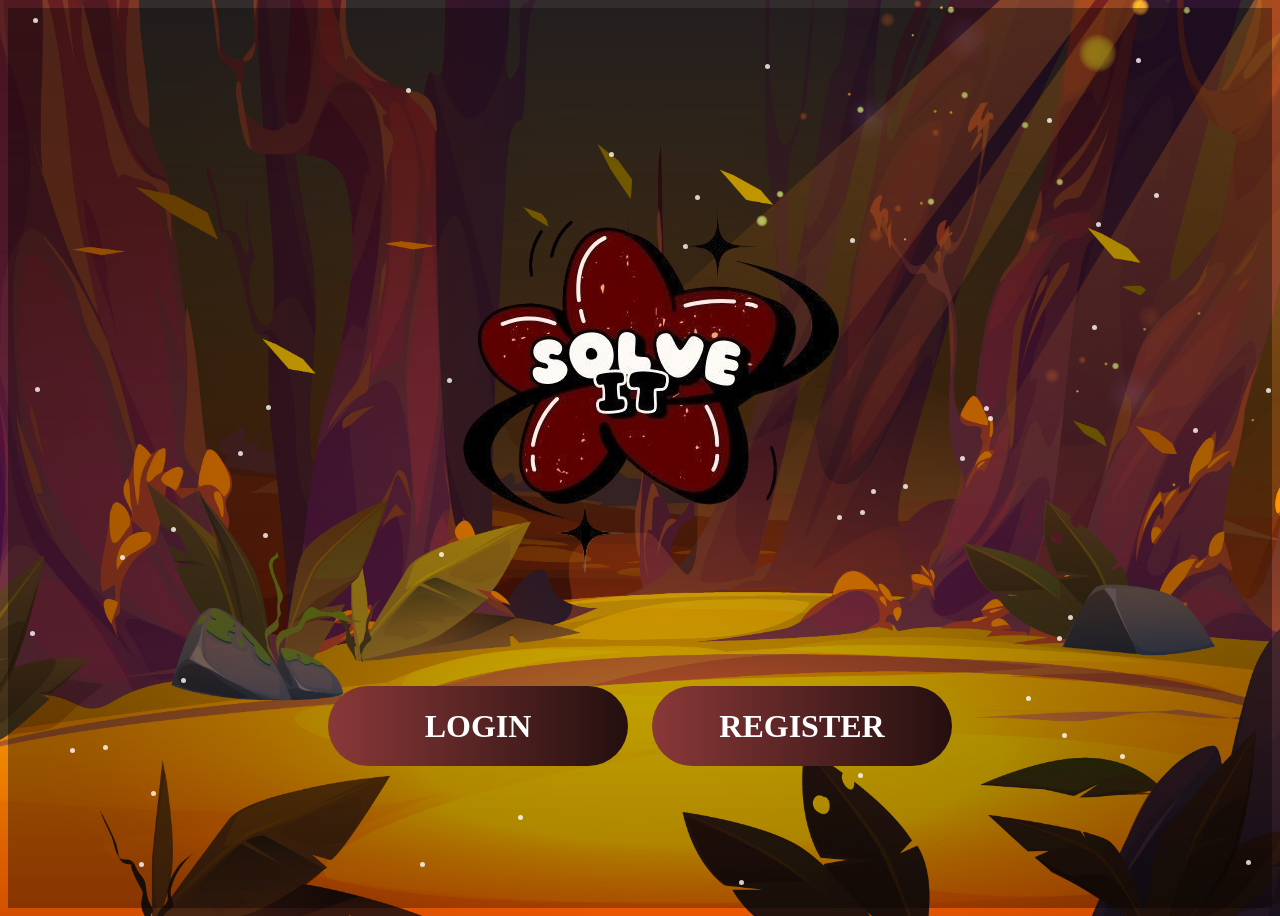
<file: index.html>
<!DOCTYPE html>
<html lang="en">
  <head>
    <meta charset="UTF-8">
    <meta name="viewport" content="width=device-width, initial-scale=1.0">
    <title>Home</title>
    <link rel="stylesheet" href="index.css">
  </head>
  <body>
    <audio autoplay loop>
        <source src="sound/sound music.mp3" type="audio/mp3">
    </audio>
     <div class="center-center full">
        <div class="mt-4">
            <img src="images/My Logo.png">
        </div>
      <div class="card-small">
        <a href="login.html">
            <input class="mt-4 btn01" type="button" value="LOGIN" >
        </a>
        <a href="registration.html">
            <input class="mt-2 btn01" type="button" value="REGISTER">
        </a>
      </div>
    </div>

    <div class="stars"></div>

    <script>
        // JavaScript to generate stars dynamically
        document.addEventListener("DOMContentLoaded", function() {
            const starContainer = document.querySelector(".stars");
            for (let i = 0; i < 50; i++) {
                let star = document.createElement("div");
                star.className = "star";
                star.style.top = Math.random() * 100 + "vh";
                star.style.left = Math.random() * 100 + "vw";
                star.style.animationDuration = (Math.random() * 3 + 2) + "s";
                starContainer.appendChild(star);
            }
        });
    </script>

  </body>
</html>
</file>
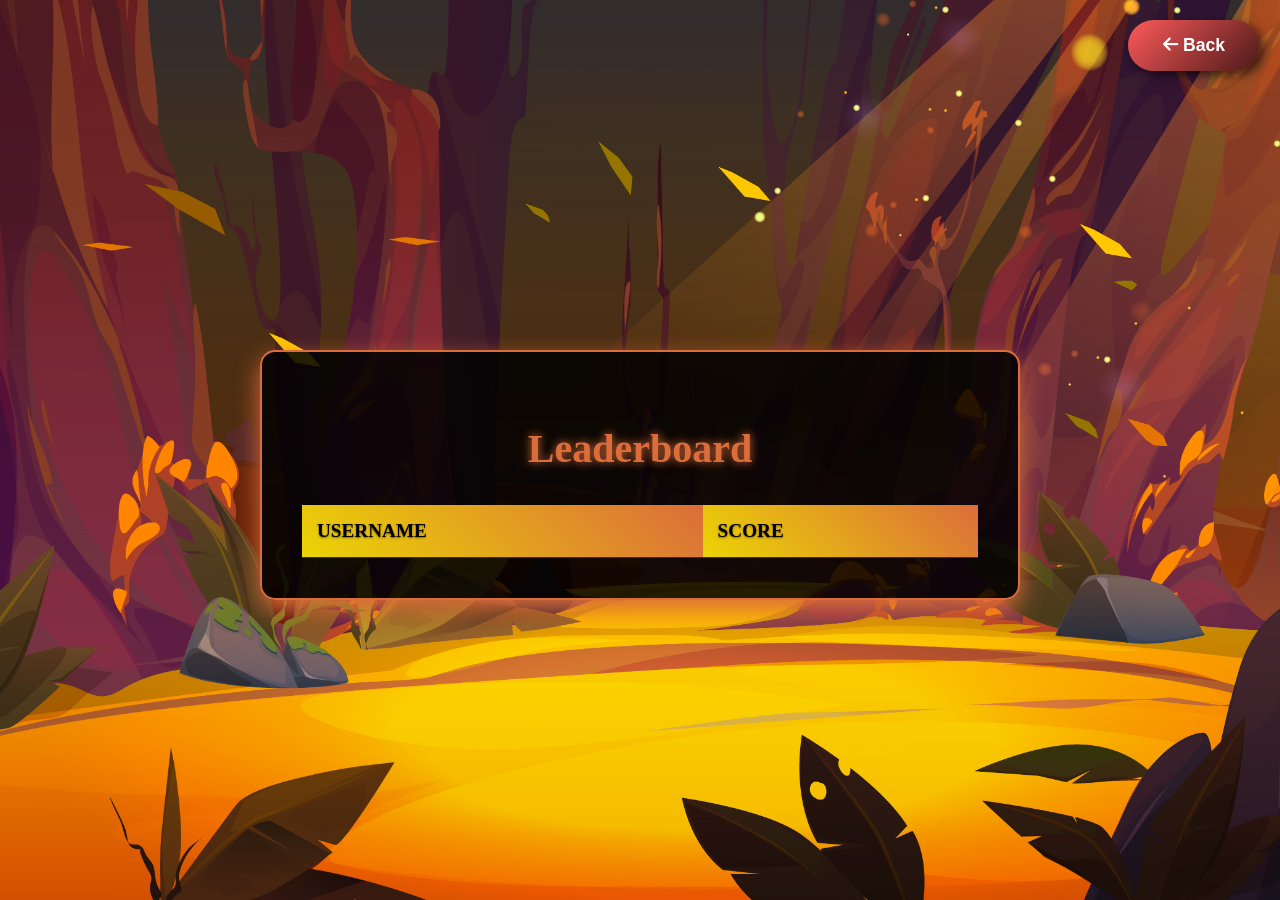
<file: leaderboard.html>
<!DOCTYPE html>
<html lang="en">
<head>
    <meta charset="UTF-8">
    <meta name="viewport" content="width=device-width, initial-scale=1.0">
    <title>Leaderboard</title>
    <link rel="stylesheet" href="leaderboard.css">
    <link href="https://cdnjs.cloudflare.com/ajax/libs/font-awesome/6.0.0-beta3/css/all.min.css" rel="stylesheet">
</head>
<body>
    <audio autoplay loop>
        <source src="sound/sound music.mp3" type="audio/mp3">
    </audio>
    
    <div class="top-right-button">
        <a href="start.html">
            <button class="back-button"><i class="fas fa-arrow-left"></i> Back</button>
        </a>
    </div>

    <div class="containerl">
        <div class="leader-container">
            <div class="leaderboard-header">
                <h2>Leaderboard</h2>
            </div>
            <div class="leaderboard-table">
                <table id="leaderboard-table">
                    <thead>
                        <tr>
                            <th>Username</th>
                            <th>Score</th>
                        </tr>
                    </thead>
                    <tbody>

                    </tbody>
                </table>
            </div>
        </div>
    </div>
    <script src="leaderboard.js"></script>
</body>
</html>
</file>
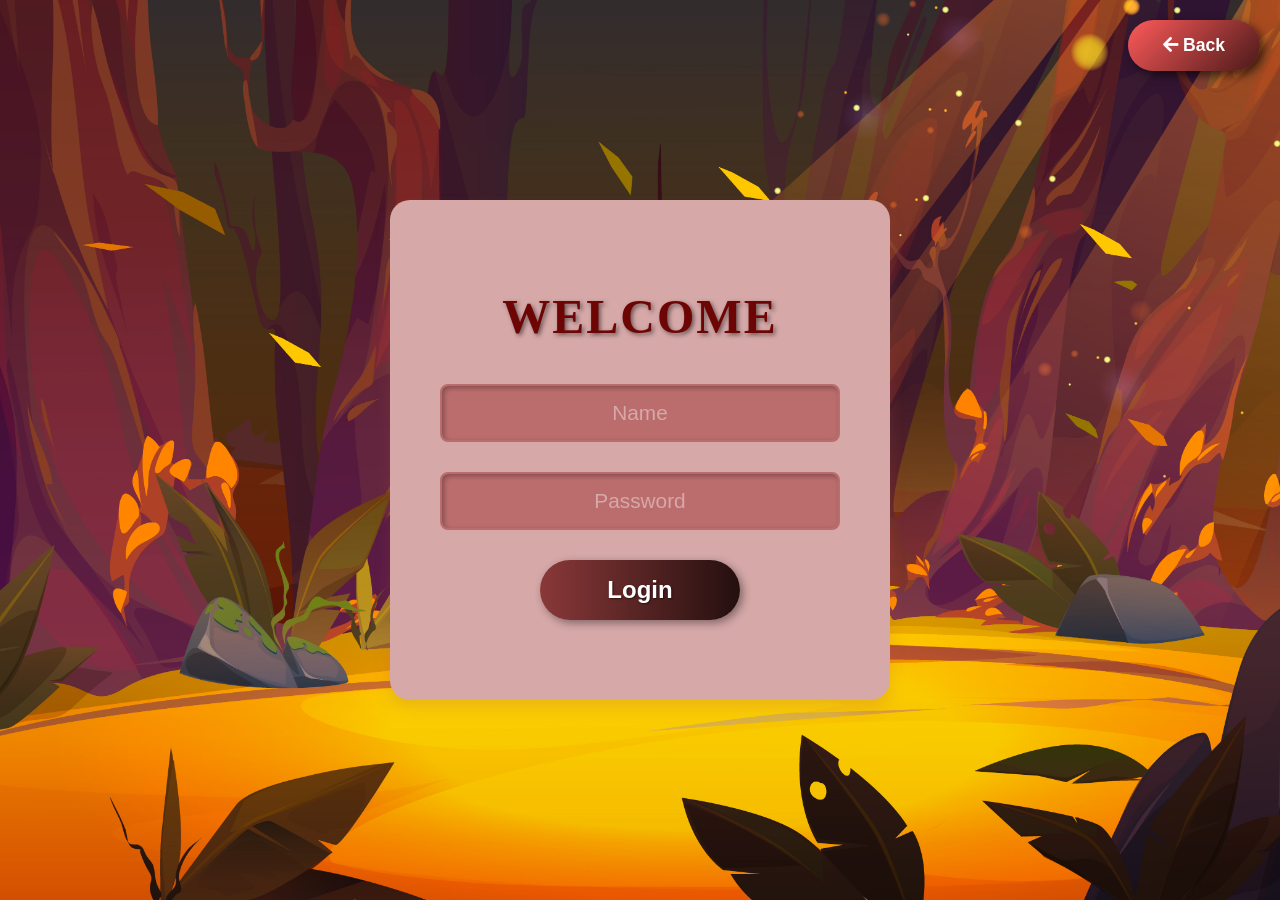
<file: login.html>
<!DOCTYPE html>
<html lang="en">
<head>
    <meta charset="UTF-8">
    <meta name="viewport" content="width=device-width, initial-scale=1.0">
    <title>Login</title>
    <link rel="stylesheet" href="login.css"> </head>
    <link rel="stylesheet" href="https://cdnjs.cloudflare.com/ajax/libs/font-awesome/5.15.3/css/all.min.css">
<body>
    <audio autoplay loop>
        <source src="sound/sound music.mp3" type="audio/mp3">
    </audio>
    
    <div class="top-right-button">
        <a href="index.html">
            <button class="back-button"><i class="fas fa-arrow-left"></i> Back</button>
        </a>
    </div>
    <div class="container">
        <div class="login-form">
            <h2>WELCOME</h2>
            <form action="login.php" method="post">
                <div class="form-group">
                    <input type="text" id="username" name="username" required placeholder="Name">
                </div>
                <div class="form-group">
                    <input type="password" id="password" name="password" required placeholder="Password">
                </div>
                <div class="form-group">
                    <button type="submit">Login</button>
                </div>
            </form>
        </div>
    </div>
    
</body>
</html>
</file>
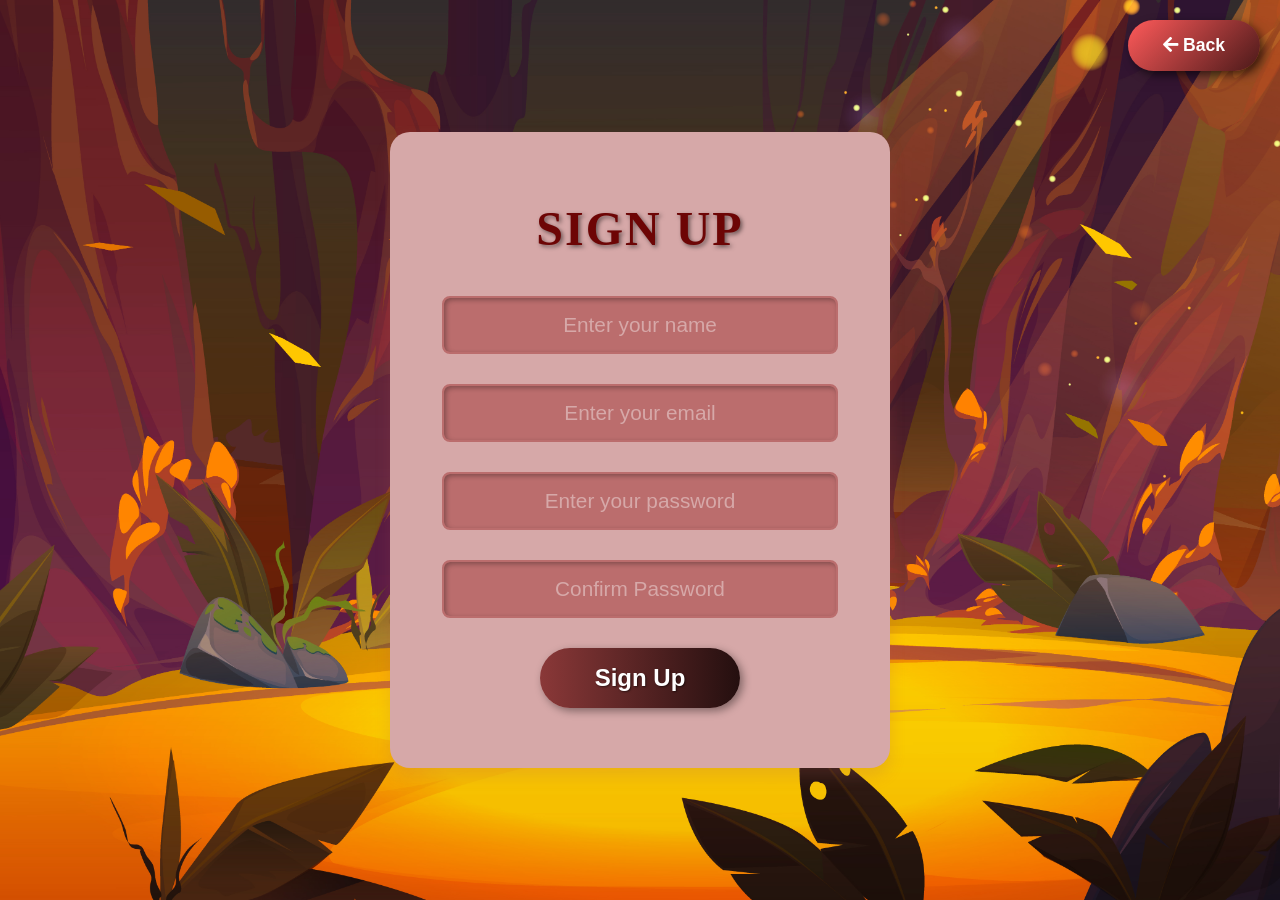
<file: registration.html>
<!DOCTYPE html>
<html lang="en">
<head>
    <meta charset="UTF-8">
    <meta name="viewport" content="width=device-width, initial-scale=1.0">
    <title>Sign up</title>
    <link rel="stylesheet" href="registration.css">
    <link rel="stylesheet" href="https://cdnjs.cloudflare.com/ajax/libs/font-awesome/5.15.3/css/all.min.css">
</head>
  <body>
    <audio autoplay loop>
        <source src="sound/sound music.mp3" type="audio/mp3">
    </audio>
    <div class="top-right-button">
        <a href="index.html">
            <button class="back-button"><i class="fas fa-arrow-left"></i> Back</button>
        </a>
    </div>

    <div class="container">
        <div class="signup-form">
            <h2>SIGN UP</h2>

            <form action="registration.php" method="post">
                <div class="form-group">
                    <input type="text" id="username" name="username" required placeholder="Enter your name">
                </div>
                <div class="form-group">
                    <input type="email" id="email" name="email" required placeholder="Enter your email">
                </div>
                <div class="form-group">
                    <input type="password" id="password" name="password" required placeholder="Enter your password">
                </div>
                <div class="form-group">
                    <input type="password" id="confirm-password" name="confirm-password" required placeholder="Confirm Password">
                </div>
                <div class="form-group">
                    <button type="submit">Sign Up</button>
                </div>
            </form>
        </div>
    </div>
  </body>
</html>
</file>
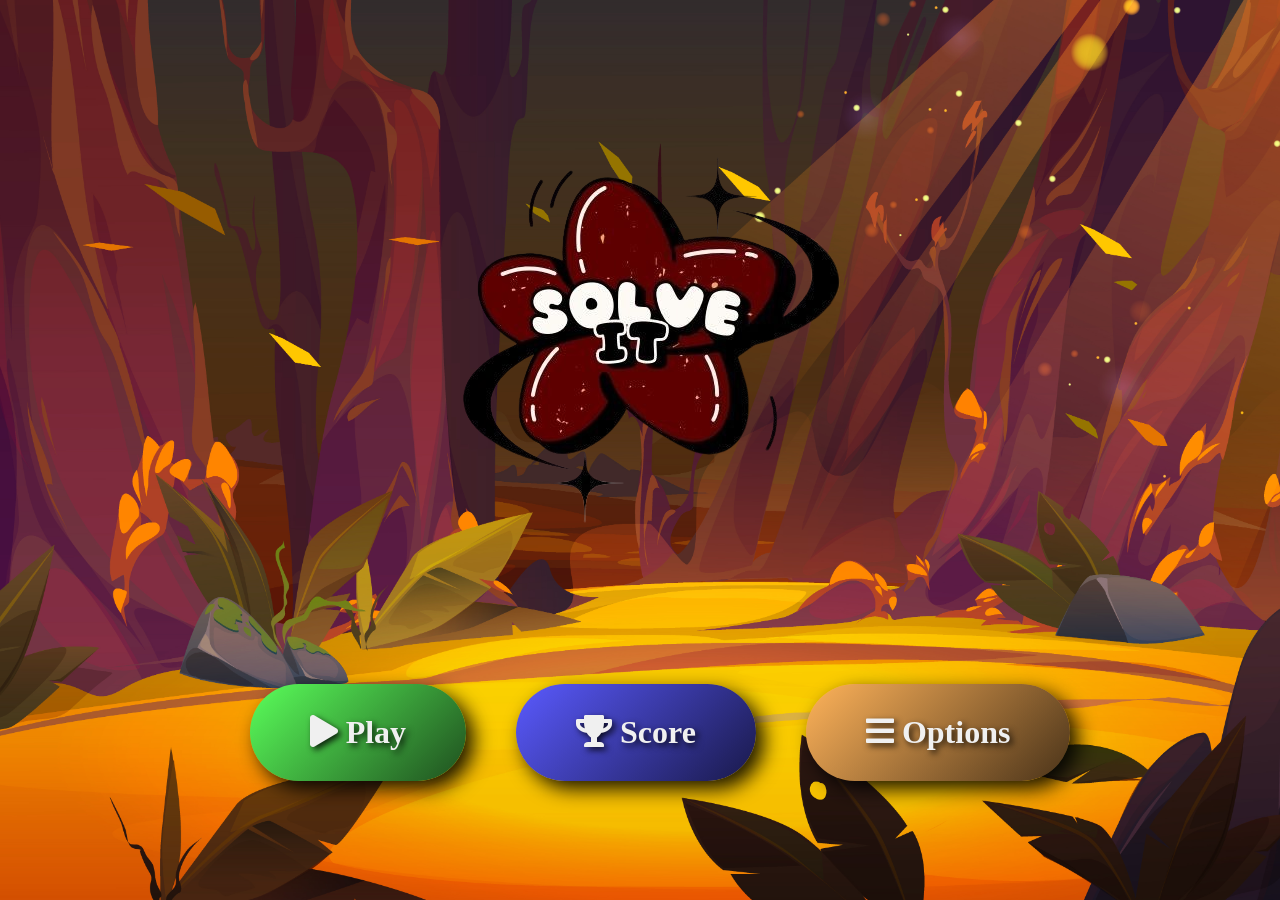
<file: start.html>
<!DOCTYPE html>
<html lang="en">
<head>
    <meta charset="UTF-8">
    <meta name="viewport" content="width=device-width, initial-scale=1.0">
    <title>Game Main Menu</title>
    <link rel="stylesheet" href="start.css">
    <link rel="stylesheet" href="https://cdnjs.cloudflare.com/ajax/libs/font-awesome/5.15.3/css/all.min.css">
 
</head>
<body>
    <audio autoplay loop>
        <source src="sound/sound music.mp3" type="audio/mp3">
    </audio>
    
    <div class="main-container">
        <div class="logo-container">
            <img src="images/My Logo.png" alt="Game Logo" class="game-logo">
        </div>
        <div class="menu-buttons">
            <a href="play.php" class="menu-button play-button"><i class="fas fa-play"></i> Play</a>
            <a href="leaderboard.html" class="menu-button score-button"><i class="fas fa-trophy"></i> Score</a>
            <a href="menu.html" class="menu-button options-button"><i class="fas fa-bars"></i> Options</a>
        </div>
    </div>

</body>
</html>
</file>
<file: index.css>
/* Body Styling with Animated Background */
body {
    background-image: url('images/2302.w026.n002.3216B.p1.3216.jpg');
    background-size: cover;
    background-position: center;
    background-repeat: no-repeat;
    display: flex;
    justify-content: center;
    align-items: center;
    flex-direction: column;
    height: 100vh;
    overflow: hidden;
    position: relative;
    animation: backgroundFloat 10s infinite alternate ease-in-out;
}

/* Animated Background Overlay */
body::before {
    content: "";
    position: absolute;
    top: 0;
    left: 0;
    width: 100%;
    height: 100%;
    background: radial-gradient(circle, rgba(0, 0, 0, 0.3) 10%, rgba(0, 0, 0, 0.6) 80%);
    opacity: 0.6;
    animation: backgroundMove 12s infinite alternate ease-in-out;
    z-index: -1;
}

/* Background Floating Animation */
@keyframes backgroundFloat {
    0% {
        transform: translateY(0);
    }
    50% {
        transform: translateY(-10px);
    }
    100% {
        transform: translateY(0);
    }
}

/* Background Light Shifting Animation */
@keyframes backgroundMove {
    0% {
        transform: scale(1.1);
        filter: brightness(1);
    }
    50% {
        transform: scale(1);
        filter: brightness(1.2);
    }
    100% {
        transform: scale(1.1);
        filter: brightness(1);
    }
}

/* Glowing Stars Animation */
@keyframes twinkle {
    0% {
        opacity: 0;
        transform: scale(0.5);
    }
    50% {
        opacity: 1;
        transform: scale(1);
    }
    100% {
        opacity: 0;
        transform: scale(0.5);
    }
}

/* Stars Overlay */
.stars {
    position: absolute;
    width: 100%;
    height: 100%;
    top: 0;
    left: 0;
    pointer-events: none;
    z-index: -1;
}

.star {
    position: absolute;
    background: rgba(255, 255, 255, 0.8);
    width: 5px;
    height: 5px;
    border-radius: 50%;
    animation: twinkle 3s infinite alternate ease-in-out;
}

/* Centering Content */
.full {
    width: 100%;
    height: 100vh;
    display: flex;
    flex-direction: column;
    justify-content: center;
    align-items: center;
    animation: fadeIn 1s ease-in-out;
}

.center-center {
    display: flex;
    flex-direction: column;
    justify-content: center;
    align-items: center;
    animation: slideIn 1.5s ease-out;
}

/* Button Styling */
.card-small {
    display: flex;
    flex-direction: row;
    gap: 1.5rem;
    margin-top: 2rem;
    animation: scaleUp 1s ease-in-out;
}

.btn01 {
    background: linear-gradient(to right, #8A3838, #240F0F);
    color: white;
    border: none;
    border-radius: 50px;
    padding: 1rem 2rem;
    font-size: 2rem;
    font-family: cursive;
    font-weight: bold;
    cursor: pointer;
    height: 80px;
    width: 300px;
    transition: background-color 0.3s, transform 0.2s;
    animation: pulse 2s infinite ease-in-out, bounceIn 1.2s ease-out;
}

.btn01:hover {
    background: linear-gradient(to right, #6A2828, #180909);
    transform: scale(1.05);
}

/* Logo Styling */
img {
    max-width: 500px;
    height: auto;
    transition: transform 0.3s ease-in-out;
    animation: rotateIn 1.5s ease-in-out;
}

img:hover {
    transform: scale(1.1);
}

/* Remove Link Decoration */
a {
    text-decoration: none;
    display: block;
}

/* Animations */
@keyframes fadeIn {
    from {
        opacity: 0;
    }
    to {
        opacity: 1;
    }
}

@keyframes slideIn {
    from {
        transform: translateY(50px);
        opacity: 0;
    }
    to {
        transform: translateY(0);
        opacity: 1;
    }
}

@keyframes scaleUp {
    from {
        transform: scale(0.8);
        opacity: 0;
    }
    to {
        transform: scale(1);
        opacity: 1;
    }
}

@keyframes pulse {
    0% {
        transform: scale(1);
    }
    50% {
        transform: scale(1.05);
    }
    100% {
        transform: scale(1);
    }
}

/* Rotate In Animation */
@keyframes rotateIn {
    from {
        transform: rotate(-15deg) scale(0.8);
        opacity: 0;
    }
    to {
        transform: rotate(0deg) scale(1);
        opacity: 1;
    }
}

/* Bounce In Animation */
@keyframes bounceIn {
    0% {
        transform: scale(0.8);
        opacity: 0;
    }
    60% {
        transform: scale(1.1);
        opacity: 1;
    }
    100% {
        transform: scale(1);
    }
}
</file>
<file: leaderboard.css>
body {
    background-image: url('images/2302.w026.n002.3216B.p1.3216.jpg');
    background-size: cover;
    background-position: center;
    background-repeat: no-repeat;
    display: flex;
    justify-content: center;
    align-items: center;
    flex-direction: column;
    height: 100vh;
    color: #e0e0e0;
    font-family: 'Press Start 2P', cursive;
    margin: 0;
    padding: 0;
    overflow-x: hidden;
}

.top-right-button {
    position: absolute;
    top: 20px;
    right: 20px;
}

.top-right-button button {
    background: linear-gradient(135deg, #ff5a5a, #4a1919);
    color: #ffffff;
    border: none;
    border-radius: 50px;
    padding: 15px 35px;
    font-size: 1.1rem;
    font-weight: bold;
    cursor: pointer;
    transition: background-color 0.3s, transform 0.3s ease, box-shadow 0.3s;
    box-shadow: 4px 4px 10px rgba(0, 0, 0, 0.6);
}

.top-right-button button:hover {
    background: linear-gradient(135deg, #ff3a3a, #360e0e);
    transform: translateY(-4px) scale(1.05);
    box-shadow: 6px 6px 14px rgba(0, 0, 0, 0.8);
}


.containerl {
    width: 90%;
    max-width: 800px;
    margin-top: 50px;
    padding: 20px;
    box-sizing: border-box;
}

.leader-container {
    background: rgba(0, 0, 0, 0.85);
    border-radius: 15px;
    padding: 40px;
    box-shadow: 0 10px 25px #db6d3a;
    border: 2px solid #db6d3a;
    animation: gameContainerEntrance 1s ease-out;
}

@keyframes gameContainerEntrance {
    0% { opacity: 0; transform: translateY(50px); }
    60% { transform: translateY(-10px); }
    100% { opacity: 1; transform: translateY(0); }
}

.leaderboard-header {
    text-align: center;
    margin-bottom: 30px;
}

.leaderboard-header h2 {
    font-size: 2.5rem;
    color: #db6d3a;
    text-shadow: 0 0 10px #db6d3a;
    animation: gameTitlePulse 2s ease-in-out infinite alternate;
}

@keyframes gameTitlePulse {
    0% { transform: scale(1); }
    100% { transform: scale(1.05); }
}

.leaderboard-table {
    overflow-x: auto;
}

table {
    width: 100%;
    border-collapse: collapse;
    text-align: left;
}

th, td {
    padding: 15px;
    border-bottom: 1px solid #333;
    color: white;
}

th {
    background: linear-gradient(45deg, #ebd405, #db6d3a);
    color: black;
    text-transform: uppercase;
    font-size: 1.2rem;
    text-shadow: 0 1px 2px rgba(0, 0, 0, 0.5);
}

tr {
    animation: gameTableRowSlideIn 1s ease-out forwards;
    opacity: 0;
    transform: translateX(-50px);
}

@keyframes gameTableRowSlideIn {
    to { opacity: 1; transform: translateX(0); }
}

tr:nth-child(even) {
    background-color: rgba(0, 0, 0, 0.7);
}

tr:hover {
    background-color: rgba(0, 0, 0, 0.9);
    transform: translateY(-3px);
    transition: transform 0.3s ease;
}

@media (max-width: 600px) {
    th, td {
        padding: 10px;
        font-size: 0.9rem;
    }

    .leaderboard-header h2 {
        font-size: 2rem;
    }
}
</file>
<file: login.css>
body {
    background-image: url('images/2302.w026.n002.3216B.p1.3216.jpg');
    background-size: cover;
    background-position: center;
    background-repeat: no-repeat;
    display: flex;
    justify-content: center;
    align-items: center;
    flex-direction: column;
    height: 100vh;
    margin: 0;
    padding: 0;
}

.container {
    width: 90vw;
    max-width: 500px;
    padding: 50px;
    background-color: #D6A8A8;
    border-radius: 20px;
    box-shadow: 0 8px 16px rgba(174, 88, 88, 0.2);
    box-sizing: border-box;
}

.login-form h2 {
    font-family: cursive;
    text-align: center;
    margin-bottom: 40px;
    font-size: 3em;
    color: #6D0505;
    text-shadow: 2px 2px 4px rgba(0, 0, 0, 0.5); 
    letter-spacing: 2px; 
}

.form-group {
    margin-bottom: 30px;
    text-align: center;
    width: 100%;
}

.form-group input {
    width: 100%;
    padding: 15px;
    font-size: 1.3em;
    border: 2px solid #BB6D6D;
    border-radius: 8px;
    box-sizing: border-box;
    background-color: #BB6D6D;
    color: #490917;
    box-shadow: inset 2px 2px 5px rgba(0, 0, 0, 0.3); 
}

.form-group input::placeholder {
    color: #D6A8A8;
    text-align: center;
}

.form-group button {
    background: linear-gradient(to right, #8A3838, #240F0F);
    color: white;
    border: none;
    border-radius: 50px;
    padding: 1rem 2rem;
    font-size: 1.5rem;
    font-weight: bold;
    font-family: 'Segoe UI', Tahoma, Geneva, Verdana, sans-serif;
    cursor: pointer;
    height: 60px;
    width: 200px;
    transition: transform 0.2s, box-shadow 0.2s; 
    display: inline-flex;
    justify-content: center;
    align-items: center;
    margin: 0 auto;
    text-shadow: 1px 1px 2px rgba(0, 0, 0, 0.5);
    box-shadow: 3px 3px 8px rgba(0, 0, 0, 0.4); 
}

.form-group button:hover {
    background: linear-gradient(to right, #8A3838, #240F0F);
    transform: translateY(-3px); 
    box-shadow: 5px 5px 10px rgba(0, 0, 0, 0.5); 
}

.top-right-button {
    position: absolute;
    top: 20px;
    right: 20px;
}

.top-right-button button {
    background: linear-gradient(135deg, #ff5a5a, #4a1919);
    color: #ffffff;
    border: none;
    border-radius: 50px;
    padding: 15px 35px;
    font-size: 1.1rem;
    font-weight: bold;
    cursor: pointer;
    transition: background-color 0.3s, transform 0.3s ease, box-shadow 0.3s;
    box-shadow: 4px 4px 10px rgba(0, 0, 0, 0.6);
}

.top-right-button button:hover {
    background: linear-gradient(135deg, #ff3a3a, #360e0e);
    transform: translateY(-4px) scale(1.05);
    box-shadow: 6px 6px 14px rgba(0, 0, 0, 0.8);
}

a {
    text-decoration: none;
    color: inherit;
}
</file>
<file: registration.css>
body {
    background-image: url('images/2302.w026.n002.3216B.p1.3216.jpg');
    background-size: cover;
    background-position: center;
    background-repeat: no-repeat;
    display: flex;
    justify-content: center;
    align-items: center;
    flex-direction: column;
    height: 100vh;
    margin: 0;
    padding: 0;
}

.container {
    width: 90vw;
    max-width: 500px;
    padding: 30px;
    background-color: #D6A8A8;
    border-radius: 20px;
    box-shadow: 0 8px 16px rgba(174, 88, 88, 0.2);
    box-sizing: border-box;
}

.signup-form h2 {
    font-family: cursive;
    text-align: center;
    margin-bottom: 40px;
    font-size: 3em;
    color: #6D0505;
    text-shadow: 2px 2px 4px rgba(0, 0, 0, 0.5); 
    letter-spacing: 2px; 
}

.form-group {
    margin-bottom: 30px;
    text-align: center;
    width: 100%;
}

.form-group input {
    width: 90%;
    padding: 15px;
    font-size: 1.3em;
    border: 2px solid #BB6D6D;
    border-radius: 8px;
    box-sizing: border-box;
    background-color: #BB6D6D;
    color: #490917;
    box-shadow: inset 2px 2px 5px rgba(0, 0, 0, 0.3); 
}

.form-group input::placeholder {
    color: #D6A8A8;
    text-align: center;
}

.form-group button {
    background: linear-gradient(to right, #8A3838, #240F0F);
    color: white;
    border: none;
    border-radius: 50px;
    padding: 1rem 2rem;
    font-size: 1.5rem;
    font-weight: bold;
    font-family: 'Segoe UI', Tahoma, Geneva, Verdana, sans-serif;
    cursor: pointer;
    height: 60px;
    width: 200px;
    transition: transform 0.2s, box-shadow 0.2s; 
    display: inline-flex;
    justify-content: center;
    align-items: center;
    margin: 0 auto;
    text-shadow: 1px 1px 2px rgba(0, 0, 0, 0.5);
    box-shadow: 3px 3px 8px rgba(0, 0, 0, 0.4); 
}

.form-group button:hover {
    background: linear-gradient(to right, #8A3838, #240F0F);
    transform: translateY(-3px); 
    box-shadow: 5px 5px 10px rgba(0, 0, 0, 0.5); 
}

.top-right-button {
    position: absolute;
    top: 20px;
    right: 20px;
}

.top-right-button button {
    background: linear-gradient(135deg, #ff5a5a, #4a1919);
    color: #ffffff;
    border: none;
    border-radius: 50px;
    padding: 15px 35px;
    font-size: 1.1rem;
    font-weight: bold;
    cursor: pointer;
    transition: background-color 0.3s, transform 0.3s ease, box-shadow 0.3s;
    box-shadow: 4px 4px 10px rgba(0, 0, 0, 0.6);
}

.top-right-button button:hover {
    background: linear-gradient(135deg, #ff3a3a, #360e0e);
    transform: translateY(-4px) scale(1.05);
    box-shadow: 6px 6px 14px rgba(0, 0, 0, 0.8);
}

a {
    text-decoration: none;
    color: inherit;
}
</file>
<file: start.css>
body {
    background-image: url('images/2302.w026.n002.3216B.p1.3216.jpg');
    background-size: cover;
    background-position: center;
    background-repeat: no-repeat;
    background-color: #0b0b0b;
    color: #e0e0e0;
    font-family: cursive;
    display: flex;
    flex-direction: column;
    justify-content: center;
    align-items: center;
    height: 100vh;
    margin: 0;
    padding: 0;
    overflow: hidden;
}

.logo-container {
    text-align: center;
    margin-bottom: 60px;
    animation: fadeInUp 1s ease-out; /* Add fadeInUp animation */
}

.game-logo {
    max-width: 500px;
    height: auto;
    animation: pulse 1.5s infinite; /* Add pulse animation */
}

.menu-buttons {
    display: flex;
    flex-direction: row;
    gap: 50px;
    justify-content: center;
    align-items: center;
    flex-wrap: wrap;
    width: 100%;
    padding: 20px;
}

.menu-button {
    background: linear-gradient(135deg, #ff5a5a, #4a1919);
    color: #f0f0f0;
    border-radius: 80px;
    padding: 30px 60px;
    font-size: 2rem;
    font-weight: bold;
    text-decoration: none;
    transition: transform 0.3s ease, box-shadow 0.3s ease, filter 0.3s;
    box-shadow: 8px 8px 20px rgba(0, 0, 0, 0.9);
    text-shadow: 3px 3px 6px rgba(0, 0, 0, 0.8);
    filter: brightness(1);
    text-align: center;
    animation: fadeInUp 1s ease-out; /* Add fadeInUp animation */
}

.menu-button:nth-child(1) {
    animation-delay: 0.2s; /* Stagger animation delays */
}

.menu-button:nth-child(2) {
    animation-delay: 0.4s;
}

.menu-button:nth-child(3) {
    animation-delay: 0.6s;
}

.menu-button:hover {
    background: linear-gradient(135deg, #ff3a3a, #360e0e);
    transform: translateY(-8px) scale(1.1);
    box-shadow: 10px 10px 25px rgba(0, 0, 0, 1);
    filter: brightness(1.2);
}

.play-button {
    background: linear-gradient(135deg, #5aff5a, #1f4f1f);
}

.play-button:hover {
    background: linear-gradient(135deg, #3aff3a, #183618);
}

.score-button {
    background: linear-gradient(135deg, #5a5aff, #19194a);
}

.score-button:hover {
    background: linear-gradient(135deg, #3a3aff, #131331);
}

.options-button {
    background: linear-gradient(135deg, #ffb35a, #4a3319);
}

.options-button:hover {
    background: linear-gradient(135deg, #ff9a3a, #36261a);
}



@keyframes fadeInUp {
    0% {
        opacity: 0;
        transform: translateY(20px);
    }
    100% {
        opacity: 1;
        transform: translateY(0);
    }
}

@keyframes pulse {
    50% {
        transform: scale(1.05);
    }
}
</file>
